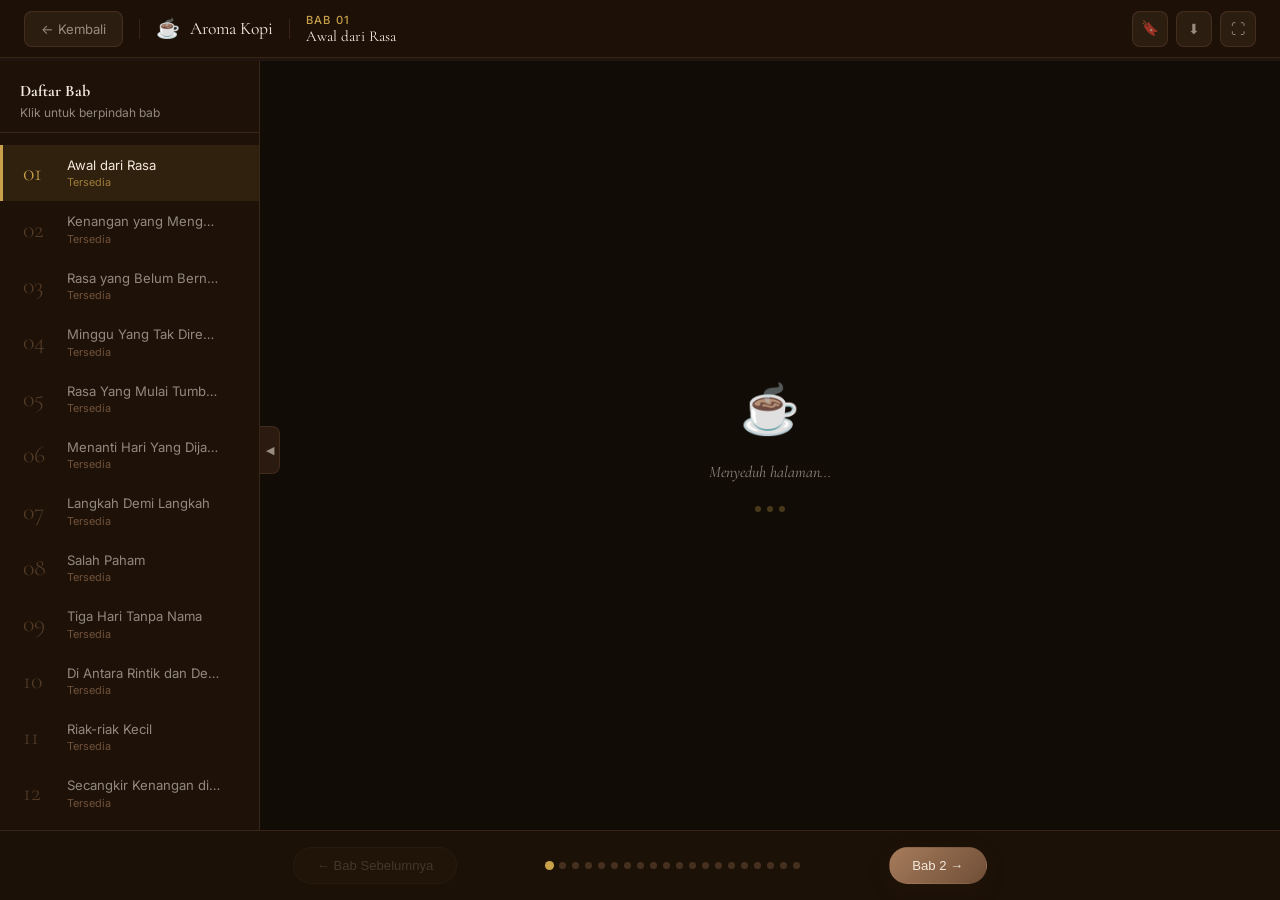
<file: pdf-viewer.html>
<!DOCTYPE html>
<html lang="id">
<head>
  <meta charset="UTF-8">
  <meta name="viewport" content="width=device-width, initial-scale=1.0">
  <title>PDF Viewer — Aroma Kopi, Rasa Kenangan</title>
  <link rel="preconnect" href="https://fonts.googleapis.com">
  <link rel="preconnect" href="https://fonts.gstatic.com" crossorigin>
  <link href="https://fonts.googleapis.com/css2?family=Cormorant+Garamond:ital,wght@0,400;0,500;0,600;1,400&family=Inter:wght@300;400;500&display=swap" rel="stylesheet">
  <style>
    *, *::before, *::after { box-sizing: border-box; margin: 0; padding: 0; }

    :root {
      --bg:          #120C07;
      --surface:     #1E1208;
      --surface2:    #2A1A0F;
      --border:      rgba(166,123,91,0.2);
      --gold:        #C9A14A;
      --gold-light:  #E8C987;
      --cream:       #F3E9DC;
      --cream-dim:   rgba(243,233,220,0.55);
      --brown:       #A67B5B;
      --transition:  all 0.3s cubic-bezier(0.4,0,0.2,1);
    }

    html, body {
      height: 100%; background: var(--bg);
      color: var(--cream); font-family: 'Inter', sans-serif;
      overflow: hidden;
    }

    /* ── Top Bar ── */
    .topbar {
      position: fixed; top: 0; left: 0; right: 0; z-index: 100;
      height: 58px;
      background: rgba(30,18,8,0.92);
      backdrop-filter: blur(16px);
      border-bottom: 1px solid var(--border);
      display: flex; align-items: center;
      padding: 0 1.5rem; gap: 1rem;
    }

    .topbar-brand {
      display: flex; align-items: center; gap: 0.6rem;
      font-family: 'Cormorant Garamond', serif;
      font-size: 1.1rem; color: var(--cream);
      text-decoration: none; white-space: nowrap;
      flex-shrink: 0;
    }
    .topbar-brand span:first-child { font-size: 1.2rem; }

    .topbar-divider {
      width: 1px; height: 20px;
      background: var(--border); flex-shrink: 0;
    }

    .chapter-info {
      flex: 1; min-width: 0;
    }
    .chapter-info-label {
      font-size: 0.7rem; letter-spacing: 0.12em;
      text-transform: uppercase; color: var(--gold);
      font-weight: 500;
    }
    .chapter-info-title {
      font-family: 'Cormorant Garamond', serif;
      font-size: 0.95rem; color: var(--cream);
      white-space: nowrap; overflow: hidden; text-overflow: ellipsis;
    }

    .topbar-actions {
      display: flex; align-items: center; gap: 0.5rem; flex-shrink: 0;
    }

    .icon-btn {
      width: 36px; height: 36px;
      background: rgba(166,123,91,0.12);
      border: 1px solid var(--border);
      border-radius: 8px; color: var(--cream-dim);
      font-size: 0.9rem; cursor: pointer;
      display: flex; align-items: center; justify-content: center;
      transition: var(--transition); position: relative;
    }
    .icon-btn:hover {
      background: rgba(201,161,74,0.15);
      border-color: rgba(201,161,74,0.3);
      color: var(--gold);
    }
    .icon-btn[data-bookmarked="true"] { color: var(--gold); }

    .icon-btn .tooltip {
      position: absolute; bottom: calc(100% + 8px); left: 50%;
      transform: translateX(-50%);
      background: var(--surface2);
      border: 1px solid var(--border);
      color: var(--cream); font-size: 0.72rem;
      padding: 0.3rem 0.6rem; border-radius: 6px;
      white-space: nowrap; pointer-events: none;
      opacity: 0; transition: opacity 0.2s;
    }
    .icon-btn:hover .tooltip { opacity: 1; }

    .btn-back {
      display: flex; align-items: center; gap: 0.5rem;
      padding: 0 1rem; height: 36px;
      background: rgba(166,123,91,0.12);
      border: 1px solid var(--border);
      border-radius: 8px; color: var(--cream-dim);
      font-size: 0.82rem; cursor: pointer;
      transition: var(--transition); text-decoration: none;
      white-space: nowrap;
    }
    .btn-back:hover { color: var(--cream); border-color: var(--brown); }

    /* ── Reading Progress Bar ── */
    .reading-progress {
      position: fixed; top: 58px; left: 0; right: 0; z-index: 99;
      height: 3px; background: rgba(166,123,91,0.1);
    }
    .reading-progress-fill {
      height: 100%;
      background: linear-gradient(90deg, var(--brown), var(--gold));
      width: 0%; transition: width 0.3s ease;
    }

    /* ── Main Layout ── */
    .main {
      position: fixed;
      top: 61px; bottom: 70px;
      left: 0; right: 0;
      display: flex;
    }

    /* ── Side Panel ── */
    .side-panel {
      width: 260px; flex-shrink: 0;
      background: var(--surface);
      border-right: 1px solid var(--border);
      display: flex; flex-direction: column;
      transition: width 0.35s cubic-bezier(0.4,0,0.2,1),
                  opacity 0.35s ease;
      overflow: hidden;
    }
    .side-panel.collapsed { width: 0; opacity: 0; }

    .side-panel-header {
      padding: 1.25rem 1.25rem 0.75rem;
      border-bottom: 1px solid var(--border);
      flex-shrink: 0;
    }
    .side-panel-header h3 {
      font-family: 'Cormorant Garamond', serif;
      font-size: 1rem; color: var(--cream); margin-bottom: 0.25rem;
    }
    .side-panel-header p {
      font-size: 0.75rem; color: var(--cream-dim);
    }

    .chapter-list {
      flex: 1; overflow-y: auto; padding: 0.75rem 0;
    }
    .chapter-list::-webkit-scrollbar { width: 4px; }
    .chapter-list::-webkit-scrollbar-track { background: transparent; }
    .chapter-list::-webkit-scrollbar-thumb { background: var(--border); border-radius: 2px; }

    .chapter-item {
      display: flex; align-items: center; gap: 0.75rem;
      padding: 0.75rem 1.25rem;
      cursor: pointer; transition: var(--transition);
      border-left: 3px solid transparent;
      position: relative;
    }
    .chapter-item:hover { background: rgba(166,123,91,0.08); }
    .chapter-item.active {
      background: rgba(201,161,74,0.1);
      border-left-color: var(--gold);
    }
    .chapter-item.locked { opacity: 0.45; cursor: not-allowed; }

    .chapter-item-num {
      font-family: 'Cormorant Garamond', serif;
      font-size: 1.5rem; font-weight: 300;
      color: rgba(166,123,91,0.4); line-height: 1;
      min-width: 32px;
    }
    .chapter-item.active .chapter-item-num { color: var(--gold); }

    .chapter-item-info { flex: 1; min-width: 0; }
    .chapter-item-title {
      font-size: 0.82rem; color: var(--cream-dim);
      white-space: nowrap; overflow: hidden; text-overflow: ellipsis;
      transition: color 0.2s;
    }
    .chapter-item:hover .chapter-item-title,
    .chapter-item.active .chapter-item-title { color: var(--cream); }
    .chapter-item-status {
      font-size: 0.68rem; color: rgba(166,123,91,0.6);
      margin-top: 0.15rem;
    }
    .chapter-item.active .chapter-item-status { color: var(--gold); opacity: 0.7; }

    .read-dot {
      width: 6px; height: 6px; border-radius: 50%;
      background: var(--gold); flex-shrink: 0;
      opacity: 0; transition: opacity 0.2s;
    }
    .chapter-item.read .read-dot { opacity: 1; }

    /* ── PDF Area ── */
    .pdf-area {
      flex: 1; position: relative; overflow: hidden;
    }

    .pdf-loading {
      position: absolute; inset: 0;
      display: flex; flex-direction: column;
      align-items: center; justify-content: center; gap: 1.5rem;
      z-index: 10;
    }
    .loading-cup {
      font-size: 3rem; animation: float 2s ease-in-out infinite;
    }
    @keyframes float {
      0%, 100% { transform: translateY(0); }
      50% { transform: translateY(-10px); }
    }
    .loading-text {
      font-family: 'Cormorant Garamond', serif;
      font-size: 1rem; color: var(--cream-dim); font-style: italic;
    }
    .loading-dots {
      display: flex; gap: 6px;
    }
    .loading-dots span {
      width: 6px; height: 6px; border-radius: 50%;
      background: var(--gold); opacity: 0.3;
      animation: dotPulse 1.2s ease-in-out infinite;
    }
    .loading-dots span:nth-child(2) { animation-delay: 0.2s; }
    .loading-dots span:nth-child(3) { animation-delay: 0.4s; }
    @keyframes dotPulse {
      0%, 100% { opacity: 0.3; transform: scale(1); }
      50% { opacity: 1; transform: scale(1.3); }
    }

    #pdfFrame {
      width: 100%; height: 100%;
      border: none; display: none;
    }

    /* ── Bottom Nav ── */
    .bottombar {
      position: fixed; bottom: 0; left: 0; right: 0; z-index: 100;
      height: 70px;
      background: rgba(30,18,8,0.95);
      backdrop-filter: blur(16px);
      border-top: 1px solid var(--border);
      display: flex; align-items: center; justify-content: center;
      gap: 1rem; padding: 0 2rem;
    }

    .nav-chapter-btn {
      display: flex; align-items: center; gap: 0.6rem;
      padding: 0.65rem 1.4rem;
      background: rgba(166,123,91,0.1);
      border: 1px solid var(--border);
      border-radius: 30px; color: var(--cream-dim);
      font-size: 0.82rem; font-weight: 400;
      cursor: pointer; transition: var(--transition);
      text-decoration: none; white-space: nowrap;
    }
    .nav-chapter-btn:hover:not(:disabled) {
      background: rgba(201,161,74,0.15);
      border-color: rgba(201,161,74,0.4);
      color: var(--cream);
    }
    .nav-chapter-btn:disabled {
      opacity: 0.3; cursor: not-allowed;
    }
    .nav-chapter-btn.primary {
      background: linear-gradient(135deg, var(--brown), #6F4E37);
      border-color: transparent; color: var(--cream);
      font-weight: 500;
      box-shadow: 0 6px 20px rgba(45,27,14,0.3);
    }
    .nav-chapter-btn.primary:hover:not(:disabled) {
      background: linear-gradient(135deg, var(--gold), #B8860B);
      box-shadow: 0 10px 30px rgba(201,161,74,0.3);
      transform: translateY(-1px);
    }

    .bottombar-center {
      display: flex; align-items: center; gap: 0.75rem;
      flex: 1; justify-content: center; max-width: 400px;
    }
    .chapter-dots {
      display: flex; gap: 6px; align-items: center;
    }
    .chapter-dot {
      width: 7px; height: 7px; border-radius: 50%;
      background: rgba(166,123,91,0.3);
      transition: var(--transition); cursor: pointer;
    }
    .chapter-dot.active {
      background: var(--gold); transform: scale(1.3);
    }
    .chapter-dot.read {
      background: rgba(201,161,74,0.5);
    }
    .chapter-dot:hover { background: var(--brown); }

    /* ── Toast Notification ── */
    .toast {
      position: fixed; bottom: 90px; left: 50%;
      transform: translateX(-50%) translateY(20px);
      background: var(--surface2);
      border: 1px solid var(--border);
      color: var(--cream); font-size: 0.85rem;
      padding: 0.6rem 1.25rem; border-radius: 30px;
      opacity: 0; transition: all 0.3s ease;
      pointer-events: none; z-index: 200;
      white-space: nowrap;
    }
    .toast.show {
      opacity: 1; transform: translateX(-50%) translateY(0);
    }

    /* ── Toggle Panel Button ── */
    .toggle-panel {
      position: fixed; left: 260px; top: 50%;
      transform: translateY(-50%);
      z-index: 101; transition: left 0.35s cubic-bezier(0.4,0,0.2,1);
    }
    .toggle-panel.collapsed { left: 0; }
    .toggle-panel-btn {
      width: 20px; height: 48px;
      background: var(--surface2);
      border: 1px solid var(--border);
      border-left: none;
      border-radius: 0 8px 8px 0;
      cursor: pointer; color: var(--cream-dim);
      display: flex; align-items: center; justify-content: center;
      font-size: 0.7rem; transition: var(--transition);
    }
    .toggle-panel-btn:hover { color: var(--gold); }

    /* ── Responsive ── */
    @media (max-width: 768px) {
      .side-panel { display: none; }
      .toggle-panel { display: none; }
      .topbar { padding: 0 1rem; gap: 0.75rem; }
      .chapter-info-title { display: none; }
      .bottombar { padding: 0 1rem; gap: 0.5rem; }
      .nav-chapter-btn { padding: 0.6rem 1rem; font-size: 0.78rem; }
    }
  </style>
</head>
<body>

  <!-- ── Top Bar ── -->
  <div class="topbar">
    <a href="index.html" class="btn-back">
      ← Kembali
    </a>
    <div class="topbar-divider"></div>
    <div class="topbar-brand">
      <span>☕</span>
      <span>Aroma Kopi</span>
    </div>
    <div class="topbar-divider"></div>
    <div class="chapter-info">
      <div class="chapter-info-label" id="chapterLabel">Memuat...</div>
      <div class="chapter-info-title" id="chapterTitle">—</div>
    </div>
    <div class="topbar-actions">
      <button class="icon-btn" id="bookmarkBtn" onclick="toggleBookmark()">
        🔖
        <span class="tooltip">Bookmark</span>
      </button>
      <button class="icon-btn" onclick="downloadPdf()">
        ⬇
        <span class="tooltip">Download PDF</span>
      </button>
      <button class="icon-btn" onclick="toggleFullscreen()">
        ⛶
        <span class="tooltip">Fullscreen</span>
      </button>
    </div>
  </div>

  <!-- Reading Progress -->
  <div class="reading-progress">
    <div class="reading-progress-fill" id="readingProgress"></div>
  </div>

  <!-- ── Main ── -->
  <div class="main" id="mainLayout">

    <!-- Side Panel -->
    <div class="side-panel" id="sidePanel">
      <div class="side-panel-header">
        <h3>Daftar Bab</h3>
        <p>Klik untuk berpindah bab</p>
      </div>
      <div class="chapter-list" id="chapterList"></div>
    </div>

    <!-- PDF Area -->
    <div class="pdf-area">
      <div class="pdf-loading" id="pdfLoading">
        <div class="loading-cup">☕</div>
        <div class="loading-text">Menyeduh halaman...</div>
        <div class="loading-dots">
          <span></span><span></span><span></span>
        </div>
      </div>
      <iframe id="pdfFrame" title="PDF Viewer"></iframe>
    </div>

  </div>

  <!-- Toggle Panel Button -->
  <div class="toggle-panel" id="togglePanel">
    <button class="toggle-panel-btn" onclick="toggleSidePanel()" id="togglePanelBtn">◀</button>
  </div>

  <!-- ── Bottom Nav ── -->
  <div class="bottombar">
    <button class="nav-chapter-btn" id="prevBtn" onclick="goToChapter(currentChapter - 1)" disabled>
      ← Bab Sebelumnya
    </button>
    <div class="bottombar-center">
      <div class="chapter-dots" id="chapterDots"></div>
    </div>
    <button class="nav-chapter-btn primary" id="nextBtn" onclick="goToChapter(currentChapter + 1)">
      Bab Selanjutnya →
    </button>
  </div>

  <!-- Toast -->
  <div class="toast" id="toast"></div>

  <script>
    // ── Chapter Data (Updated: 20 Chapters, Bab 1-10 Available, Bab 11-20 Locked) ──
    const CHAPTERS = [
      { num: 1, title: "Awal dari Rasa", file: "drafts/aroma_kopi_rasa_kenangan_bab1.pdf", available: true },
      { num: 2, title: "Kenangan yang Mengendap", file: "drafts/aroma_kopi_rasa_kenangan_bab2.pdf", available: true },
      { num: 3, title: "Rasa yang Belum Bernama", file: "drafts/aroma_kopi_rasa_kenangan_bab3.pdf", available: true },
      { num: 4, title: "Minggu Yang Tak Direncakan", file: "drafts/aroma_kopi_rasa_kenangan_bab4.pdf", available: true },
      { num: 5, title: "Rasa Yang Mulai Tumbuh", file: "drafts/aroma_kopi_rasa_kenangan_bab5.pdf", available: true },
      { num: 6, title: "Menanti Hari Yang Dijanjikan", file: "drafts/aroma_kopi_rasa_kenangan_bab6.pdf", available: true },
      { num: 7, title: "Langkah Demi Langkah", file: "drafts/aroma_kopi_rasa_kenangan_bab7.pdf", available: true },
      { num: 8, title: "Salah Paham", file: "drafts/aroma_kopi_rasa_kenangan_bab8.pdf", available: true },
      { num: 9, title: "Tiga Hari Tanpa Nama", file: "drafts/aroma_kopi_rasa_kenangan_bab9.pdf", available: true },
      { num: 10, title: "Di Antara Rintik dan Dekap", file: "drafts/aroma_kopi_rasa_kenangan_bab10.pdf", available: true },
      { num: 11, title: "Riak-riak Kecil", file: "drafts/aroma_kopi_rasa_kenangan_bab11.pdf", available: true },
      { num: 12, title: "Secangkir Kenangan di Kala Hujan", file: "drafts/aroma_kopi_rasa_kenangan_bab12.pdf", available: true },
      { num: 13, title: "Hal-Hal yang Tak Terucap", file: "drafts/aroma_kopi_rasa_kenangan_bab13.pdf", available: true },
      { num: 14, title: "Sebelum Berangkat", file: "drafts/aroma_kopi_rasa_kenangan_bab14.pdf", available: true },
      { num: 15, title: "Seekor Kucing dan Dua Wanita", file: "drafts/aroma_kopi_rasa_kenangan_bab15.pdf", available: true },
      { num: 16, title: "Dalam Setiap Kata Selamat Tinggal", file: "drafts/aroma_kopi_rasa_kenangan_bab16.pdf", available: true },
      { num: 17, title: "Sebelum Semuanya Berantakan", file: "drafts/aroma_kopi_rasa_kenangan_bab17.pdf", available: true },
      { num: 18, title: "Retak dari Dalam", file: "drafts/aroma_kopi_rasa_kenangan_bab18.pdf", available: true },
      { num: 19, title: "Memilih untuk Percaya", file: "drafts/aroma_kopi_rasa_kenangan_bab19.pdf", available: false },
      { num: 20, title: "Aroma yang Tersisa", file: "drafts/aroma_kopi_rasa_kenangan_bab20.pdf", available: false }
    ];

    // ── State ─────────────────────────────────────────────────
    let currentChapter = 1;
    let sidePanelOpen = true;
    let readChapters = JSON.parse(localStorage.getItem('ak_read') || '[]');
    let bookmarks    = JSON.parse(localStorage.getItem('ak_bookmarks') || '[]');

    // ── Init ─────────────────────────────────────────────────
    window.addEventListener('DOMContentLoaded', () => {
      // Get chapter from URL param
      const params = new URLSearchParams(window.location.search);
      const fileParam = params.get('file');
      const chapParam = parseInt(params.get('bab'));

      if (chapParam && CHAPTERS.find(c => c.num === chapParam)) {
        currentChapter = chapParam;
      } else if (fileParam) {
        const match = fileParam.match(/bab(\d+)/i);
        if (match) currentChapter = parseInt(match[1]);
      }

      buildChapterList();
      buildDots();
      loadChapter(currentChapter, false);
    });

    // ── Build UI ──────────────────────────────────────────────
    function buildChapterList() {
      const list = document.getElementById('chapterList');
      list.innerHTML = '';
      CHAPTERS.forEach(ch => {
        const isRead = readChapters.includes(ch.num);
        const isActive = ch.num === currentChapter;
        const div = document.createElement('div');
        div.className = `chapter-item ${isActive ? 'active' : ''} ${!ch.available ? 'locked' : ''} ${isRead ? 'read' : ''}`;
        div.dataset.num = ch.num;
        div.innerHTML = `
          <span class="chapter-item-num">${String(ch.num).padStart(2,'0')}</span>
          <div class="chapter-item-info">
            <div class="chapter-item-title">${ch.title}</div>
            <div class="chapter-item-status">${ch.available ? (isRead ? '✓ Sudah dibaca' : 'Tersedia') : '🔒 Belum tersedia'}</div>
          </div>
          <span class="read-dot"></span>
        `;
        if (ch.available) {
          div.addEventListener('click', () => goToChapter(ch.num));
        }
        list.appendChild(div);
      });
    }

    function buildDots() {
      const container = document.getElementById('chapterDots');
      container.innerHTML = '';
      CHAPTERS.forEach(ch => {
        const dot = document.createElement('div');
        dot.className = `chapter-dot ${ch.num === currentChapter ? 'active' : ''} ${readChapters.includes(ch.num) ? 'read' : ''}`;
        dot.title = `Bab ${ch.num}: ${ch.title}`;
        if (ch.available) dot.addEventListener('click', () => goToChapter(ch.num));
        container.appendChild(dot);
      });
    }

    // ── Load Chapter ─────────────────────────────────────────
    function loadChapter(num, animate = true) {
      const ch = CHAPTERS.find(c => c.num === num);
      if (!ch) return;
      if (!ch.available) {
        showToast(`Bab ${num} belum tersedia — sabar ya! ☕`);
        return;
      }

      currentChapter = num;

      // Update URL without reload
      const url = new URL(window.location);
      url.searchParams.set('bab', num);
      window.history.pushState({}, '', url);

      // Update header info
      document.getElementById('chapterLabel').textContent = `Bab ${String(num).padStart(2,'0')}`;
      document.getElementById('chapterTitle').textContent = ch.title;
      document.title = `Bab ${num}: ${ch.title} — Aroma Kopi`;

      // Update bookmark btn
      document.getElementById('bookmarkBtn').dataset.bookmarked =
        bookmarks.includes(num) ? 'true' : 'false';

      // Show loading
      const loading = document.getElementById('pdfLoading');
      const frame   = document.getElementById('pdfFrame');
      if (animate) {
        frame.style.display = 'none';
        loading.style.display = 'flex';
      }

      // Load PDF
      frame.src = ch.file + '#view=FitH&toolbar=1&navpanes=0&scrollbar=1';
      frame.onload = () => {
        loading.style.display = 'none';
        frame.style.display = 'block';
        markAsRead(num);
        // Animate reading progress
        animateReadingProgress();
      };

      // Update nav buttons
      updateNavButtons();
      buildChapterList();
      buildDots();
    }

    function goToChapter(num) {
      const ch = CHAPTERS.find(c => c.num === num);
      if (!ch) return;
      if (!ch.available) {
        showToast(`Bab ${num} belum tersedia — sabar ya! ☕`);
        return;
      }
      loadChapter(num);
    }

    // ── Nav Buttons ───────────────────────────────────────────
    function updateNavButtons() {
      const prevBtn = document.getElementById('prevBtn');
      const nextBtn = document.getElementById('nextBtn');

      const prevCh = CHAPTERS.find(c => c.num === currentChapter - 1);
      const nextCh = CHAPTERS.find(c => c.num === currentChapter + 1);

      // Prev
      if (prevCh && prevCh.available) {
        prevBtn.disabled = false;
        prevBtn.textContent = `← Bab ${prevCh.num}`;
        prevBtn.onclick = () => goToChapter(prevCh.num);
      } else if (prevCh && !prevCh.available) {
        prevBtn.disabled = false;
        prevBtn.textContent = `← Bab ${prevCh.num} (Segera)`;
        prevBtn.onclick = () => showToast(`Bab ${prevCh.num} belum tersedia — sabar ya! ☕`);
        prevBtn.className = 'nav-chapter-btn';
      } else {
        prevBtn.disabled = true;
        prevBtn.textContent = `← Bab Sebelumnya`;
      }

      // Next
      if (nextCh && nextCh.available) {
        nextBtn.disabled = false;
        nextBtn.textContent = `Bab ${nextCh.num} →`;
        nextBtn.className = 'nav-chapter-btn primary';
        nextBtn.onclick = () => goToChapter(nextCh.num);
      } else if (nextCh && !nextCh.available) {
        nextBtn.disabled = false;
        nextBtn.textContent = `Bab ${nextCh.num} (Segera) →`;
        nextBtn.className = 'nav-chapter-btn';
        nextBtn.onclick = () => showToast(`Bab ${nextCh.num} belum tersedia — sabar ya! ☕`);
      } else {
        nextBtn.disabled = true;
        nextBtn.textContent = `Selesai 🎉`;
        nextBtn.className = 'nav-chapter-btn';
      }
    }

    // ── Reading Progress ──────────────────────────────────────
    function animateReadingProgress() {
      const available = CHAPTERS.filter(c => c.available).length;
      const pct = (currentChapter / available) * 100;
      const bar = document.getElementById('readingProgress');
      bar.style.width = '0%';
      setTimeout(() => bar.style.width = Math.min(pct, 100) + '%', 200);
    }

    // ── Read Tracking ─────────────────────────────────────────
    function markAsRead(num) {
      if (!readChapters.includes(num)) {
        readChapters.push(num);
        localStorage.setItem('ak_read', JSON.stringify(readChapters));
        const times = JSON.parse(localStorage.getItem('ak_read_times') || '{}');
        times[num] = new Date().toISOString();
        localStorage.setItem('ak_read_times', JSON.stringify(times));
      }
    }

    // ── Bookmark ──────────────────────────────────────────────
    function toggleBookmark() {
      const btn = document.getElementById('bookmarkBtn');
      const idx = bookmarks.indexOf(currentChapter);
      if (idx === -1) {
        bookmarks.push(currentChapter);
        btn.dataset.bookmarked = 'true';
        showToast('🔖 Bab ini di-bookmark!');
      } else {
        bookmarks.splice(idx, 1);
        btn.dataset.bookmarked = 'false';
        showToast('Bookmark dihapus');
      }
      localStorage.setItem('ak_bookmarks', JSON.stringify(bookmarks));
    }

    // ── Side Panel ────────────────────────────────────────────
    function toggleSidePanel() {
      sidePanelOpen = !sidePanelOpen;
      const panel       = document.getElementById('sidePanel');
      const toggleWrap  = document.getElementById('togglePanel');
      const toggleBtn   = document.getElementById('togglePanelBtn');
      panel.classList.toggle('collapsed', !sidePanelOpen);
      toggleWrap.classList.toggle('collapsed', !sidePanelOpen);
      toggleBtn.textContent = sidePanelOpen ? '◀' : '▶';
    }

    // ── Download ──────────────────────────────────────────────
    function downloadPdf() {
      const ch = CHAPTERS.find(c => c.num === currentChapter);
      if (!ch || !ch.available || !ch.file) {
        showToast('Bab ini belum tersedia untuk diunduh');
        return;
      }
      const a = document.createElement('a');
      a.href = ch.file;
      a.download = `Aroma_Kopi_Bab${ch.num}_${ch.title.replace(/\s+/g,'_')}.pdf`;
      document.body.appendChild(a);
      a.click();
      document.body.removeChild(a);
      showToast('⬇ Mengunduh PDF...');
    }

    // ── Fullscreen ────────────────────────────────────────────
    function toggleFullscreen() {
      if (!document.fullscreenElement) {
        document.documentElement.requestFullscreen().catch(() => {});
      } else {
        document.exitFullscreen();
      }
    }

    // ── Toast ─────────────────────────────────────────────────
    function showToast(msg) {
      const toast = document.getElementById('toast');
      toast.textContent = msg;
      toast.classList.add('show');
      setTimeout(() => toast.classList.remove('show'), 2800);
    }

    // ── Keyboard Shortcuts ────────────────────────────────────
    document.addEventListener('keydown', e => {
      if (e.key === 'ArrowRight' || e.key === 'ArrowDown') goToChapter(currentChapter + 1);
      if (e.key === 'ArrowLeft'  || e.key === 'ArrowUp')   goToChapter(currentChapter - 1);
      if (e.key === 'b' || e.key === 'B') toggleBookmark();
      if (e.key === 'F11') { e.preventDefault(); toggleFullscreen(); }
      if ((e.ctrlKey || e.metaKey) && e.key === 'd') { e.preventDefault(); downloadPdf(); }
    });
  </script>
</body>
</html>
</file>
